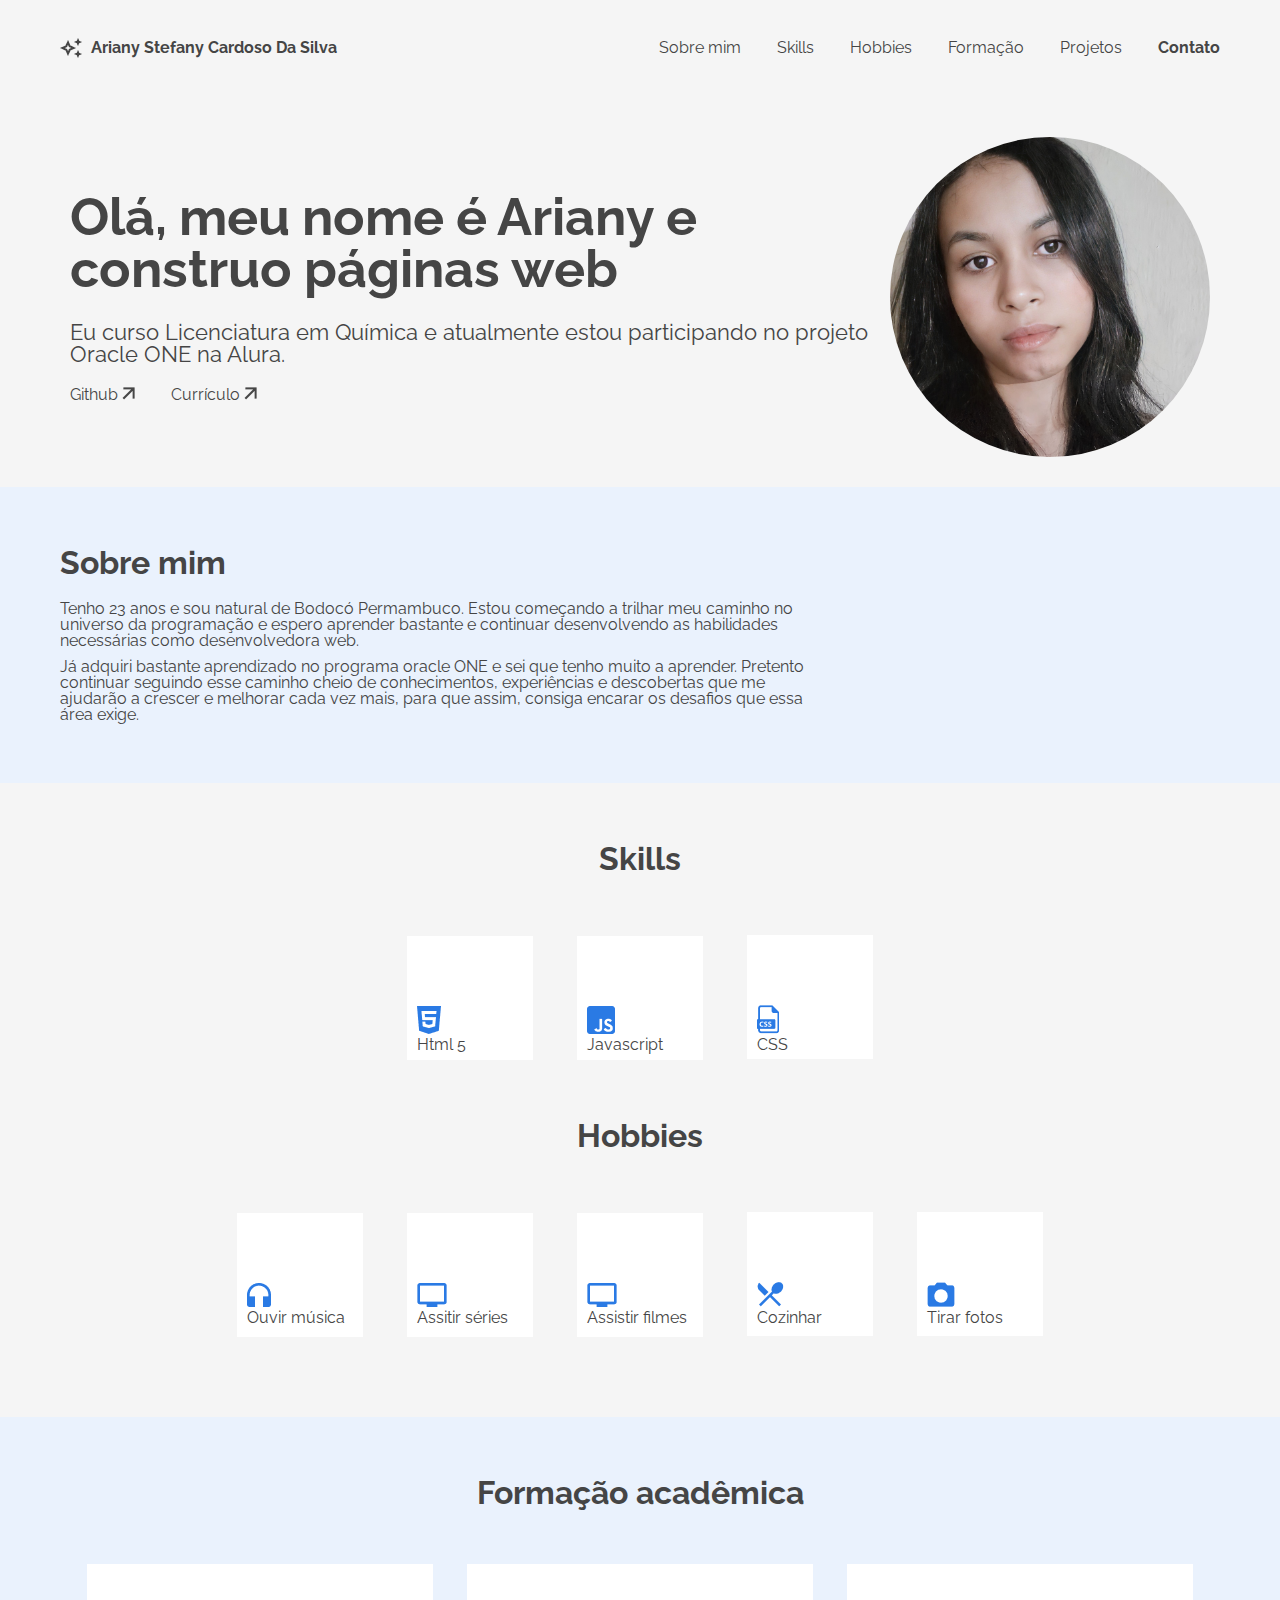
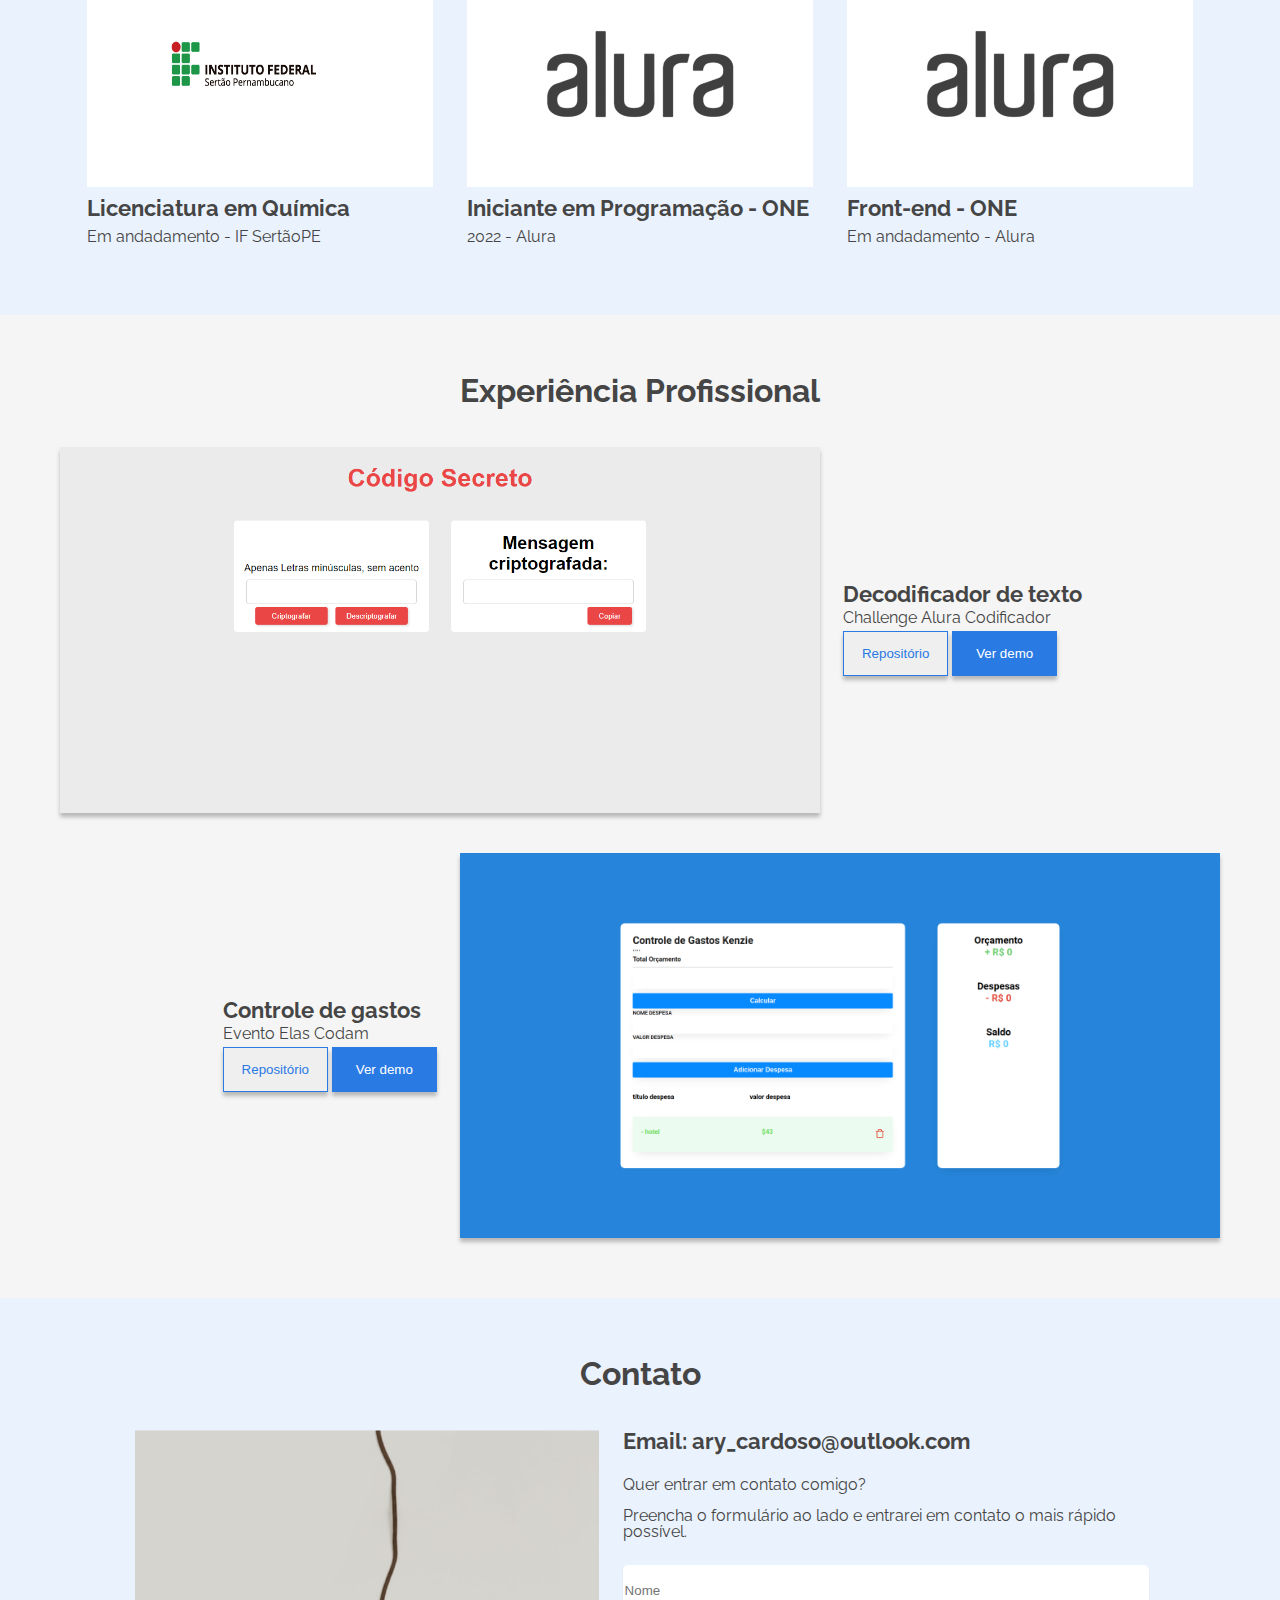
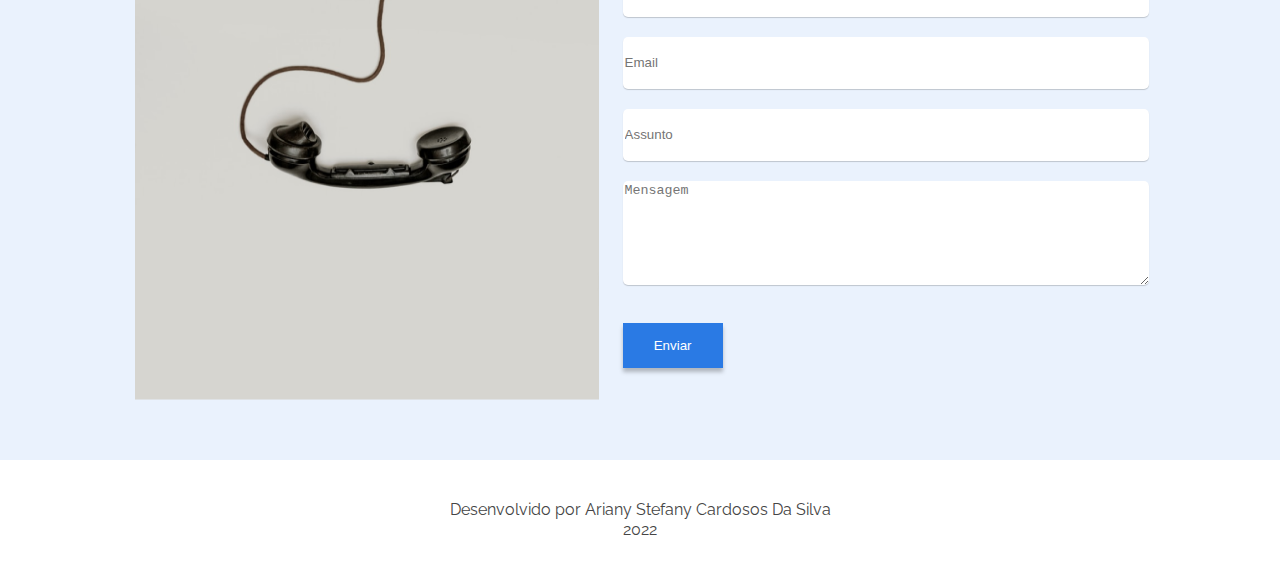
<file: index.html>
<!DOCTYPE html>
<html lang="pt-Br">
<head>
    <meta charset="UTF-8">
    <meta http-equiv="X-UA-Compatible" content="IE=edge">
    <meta name="viewport" content="width=device-width, initial-scale=1.0">
    <title>Portfólio</title>
    <link rel="stylesheet" href="reset.css">
    <link rel="stylesheet" href="style.css">
    <link rel="preconnect" href="https://fonts.googleapis.com">
    <link rel="preconnect" href="https://fonts.gstatic.com" crossorigin>
    <link href="https://fonts.googleapis.com/css2?family=Raleway:wght@400;700&display=swap" rel="stylesheet">
</head>
<body>
    <header>
        <div class="container-cabecalho">
        <div class="nome">
            <img src="imagens/icone.png" class="imagem" alt="ícone estrela">
            <img src="imagens/icone 2.png" class="imagem-2" alt="ícone estrela">
            <img src="imagens/icone 2.png" class="imagem-3" alt="ícone estrela">
            <p>Ariany Stefany Cardoso Da Silva</p>
        </div>
            <nav>
                <ul>
                    <li class="lista-cabecalho"><a href="#sobre-mim">Sobre mim</a></li>
                    <li class="lista-cabecalho"><a href="#skills">Skills</a></li>
                    <li class="lista-cabecalho"><a href="#hobbies">Hobbies</a></li>
                    <li class="lista-cabecalho"><a href="#formacoes">Formação</a></li>
                    <li class="lista-cabecalho"><a href="#experiencia-profissional">Projetos</a></li>
                    <li><a href="#contato">Contato</a></li>
                </ul>
            </nav>
        </div>
    </header>
    <main>
        <section class="secao-apresentacao">
            <div class="container-apresentacao">
                <div class="texto-apresentacao">
                    <h1 class="titulo">Olá, meu nome é Ariany e construo páginas web</h1>
                    <p>Eu curso Licenciatura em Química e atualmente estou participando no projeto Oracle ONE na Alura.</p>
                    <ul class="lista-informacoes">
                        <li><a href="https://github.com/Ary-Cardoso" target="_blank">Github </a></li>
                        <li><a href="https://drive.google.com/file/d/1rkmi6W0Ya3ptHmIt-QkqDTt--MhXofC-/view?usp=sharing" target="_blank">Currículo </a></li>
                    </ul>
                </div>
                <img src="imagens/img-perfil.jpg" class="imagem-perfil" alt="imagem de perfil">  
            </div>
        </section>

        <section class="secao-sobre-mim" id="sobre-mim">
            <h2>Sobre mim</h2>
            <div class="texto-sobre-mim">
                <p class="paragrafo-incial">Tenho 23 anos e sou natural de Bodocó Permambuco. Estou começando a trilhar meu caminho no universo da programação e espero aprender bastante e continuar desenvolvendo as habilidades necessárias como desenvolvedora web.</p>
                <p class="paragrafo-final">Já adquiri bastante aprendizado no programa oracle ONE e sei que tenho muito a aprender. Pretento continuar seguindo esse caminho cheio de conhecimentos, experiências e descobertas que me ajudarão a crescer e melhorar cada vez mais, para que assim, consiga encarar os desafios que essa área exige.</p>
            </div>
        </section>

        <section class="secao-skills" id="skills">
            <h2>Skills</h2>
            <ul>
                <li>
                    <img src="imagens/img-html.png" alt="ícone HTML">
                    <p>Html 5</p>
                </li>
                <li>
                    <img src="imagens/img-js.png" alt="ícone JavaScript">
                    <p>Javascript</p>
                </li>
                <li>
                    <img src="imagens/img-css.png" alt="ícone CSS">
                    <p>CSS</p>
                </li>
            </ul>
        </section>
        <section class="secao-hobbies" id="hobbies">
            <h2>Hobbies</h2>
            <ul>
                <li>
                    <img src="imagens/img-musica.png" alt="ícone fone">
                    <p>Ouvir música</p>
                </li>
                <li>
                    <img src="imagens/img-series.png" alt="ícone TV">
                    <p>Assitir séries</p>
                </li>
                <li>
                    <img src="imagens/img-filmes.png" alt="ícone TV">
                    <p>Assistir filmes</p>
                </li>
                <li>
                    <img src="imagens/img-cozinhar.png" alt="ícone talheres">
                    <p>Cozinhar</p>
                </li>
                <li>
                    <img src="imagens/img-fotos.png" alt="ícone câmera">
                    <p>Tirar fotos</p>
                </li>
            </ul>
        </section>
        <section class="secao-formacoes" id="formacoes">
            <h2>Formação acadêmica</h2>
            <ul>
                <li>
                    <img src="imagens/logo-if-sertao-pe.png" class="if-logo" alt="logo ifsertão PE">
                    <div class="informacao-formacoes">
                    <h3 class="nome-curso">Licenciatura em Química</h3>
                    <p class="status">Em andadamento - IF SertãoPE</p>
                    </div>
                </li>
                <li>
                    <img src="imagens/logo-alura.png" class="alura-logo" alt="logo Alura">
                    <div class="informacao-formacoes">
                    <h3 class="nome-curso">Iniciante em Programação - ONE</h3>
                    <p class="status">2022 - Alura</p>
                    </div>
                </li>
                <li>
                    <img src="imagens/logo-alura.png" class="alura-logo" alt="logo Alura">
                    <div class="informacao-formacoes">
                    <h3 class="nome-curso">Front-end - ONE</h3>
                    <p class="status"> Em andadamento - Alura</p>
                    </div>
                </li>
            </ul>
        </section>
        <section class="secao-experiencia-profissional" id="experiencia-profissional">
            <h2>Experiência Profissional</h2>
            <div class="container-decodificador">
                <img src="imagens/img-decodificador-de-texto.png" class="imagem-decodificador" alt="imagem projeto decodificador">
                <div class="informacoes-projeto-decodificador">
                    <h3 class="titulo-projeto">Decodificador de texto</h3>
                    <p class="informacao-projeto"> Challenge Alura Codificador</p>
                    <button class="repositorio-decodificador"><a href="https://github.com/Ary-Cardoso/AluraChallenge-OracleOne-LogicaDeProgramacao-decodificador.git" target="_blank"> Repositório</a></button>
                    <button class="demo-decodificador"><a href="https://ary-cardoso.github.io/AluraChallenge-OracleOne-LogicaDeProgramacao-decodificador/" target="_blank">Ver demo</a></button>
                </div>
            </div>

            <div class="container-controle-de-gastos">
                <img src="imagens/img-controle-de-gastos.png" class="imagem-controle-de-gastos" alt="imagem projeto controle de gastos">
                <div class="informacoes-projeto-controle-de-gastos">
                    <h3 class="titulo-projeto">Controle de gastos</h3>
                    <p class="informacao-projeto">Evento Elas Codam </p>
                    <button class="repositorio-controle-de-gastos"><a href="https://github.com/Ary-Cardoso/Projeto-controle-de-gastos-kenzie.git" target="_blank">Repositório</a></button>
                    <button class="demo-controle-de-gastos"><a href="https://ary-cardoso.github.io/Projeto-controle-de-gastos-kenzie/" target="_blank">Ver demo</a></button>
                </div> 
            </div>
        </section>
        <section class="secao-contato" id="contato">
            <h2 class="titulo-contato">Contato</h2>
            <div class="container-contato">
                <img src="imagens/img-contato.png" class="imagem-contato" alt="imagem telefone">
                <div class="formulario">
                    <h3 class="email-contato">Email: ary_cardoso@outlook.com</h2>
                    <p class="texto-contato">Quer entrar em contato comigo?</p>
                    <p class="texto-contato">Preencha o formulário ao lado e entrarei em contato o mais rápido possível.</p>
                    <form name="form" class="form" action="http://127.0.0.1:5500/envio.html">

                        <input class="contato-input" type="text" name="nome" id="seu-nome" placeholder="Nome" >

                        <input class="contato-input" type="email" name="email" id="seu-email" placeholder="Email" >

                        <input class="contato-input" type="text" name="assunto" id="seu-assunto" placeholder="Assunto" >

                        <textarea class="contato-textarea" rows="5" cols="40" name="mensagem" id="sua-mensagem" placeholder="Mensagem"></textarea>
                        
                        <button class="enviar" type="submit" id="submit">Enviar</button>
                    </form>
                 </div>
            </div>
        </section>
    </main>
    <footer class="rodape">
        <p>Desenvolvido por Ariany Stefany Cardosos Da Silva</p>
        <p>2022</p>
    </footer>
    <script src="script.js"></script>
</body>
</html>
</file>
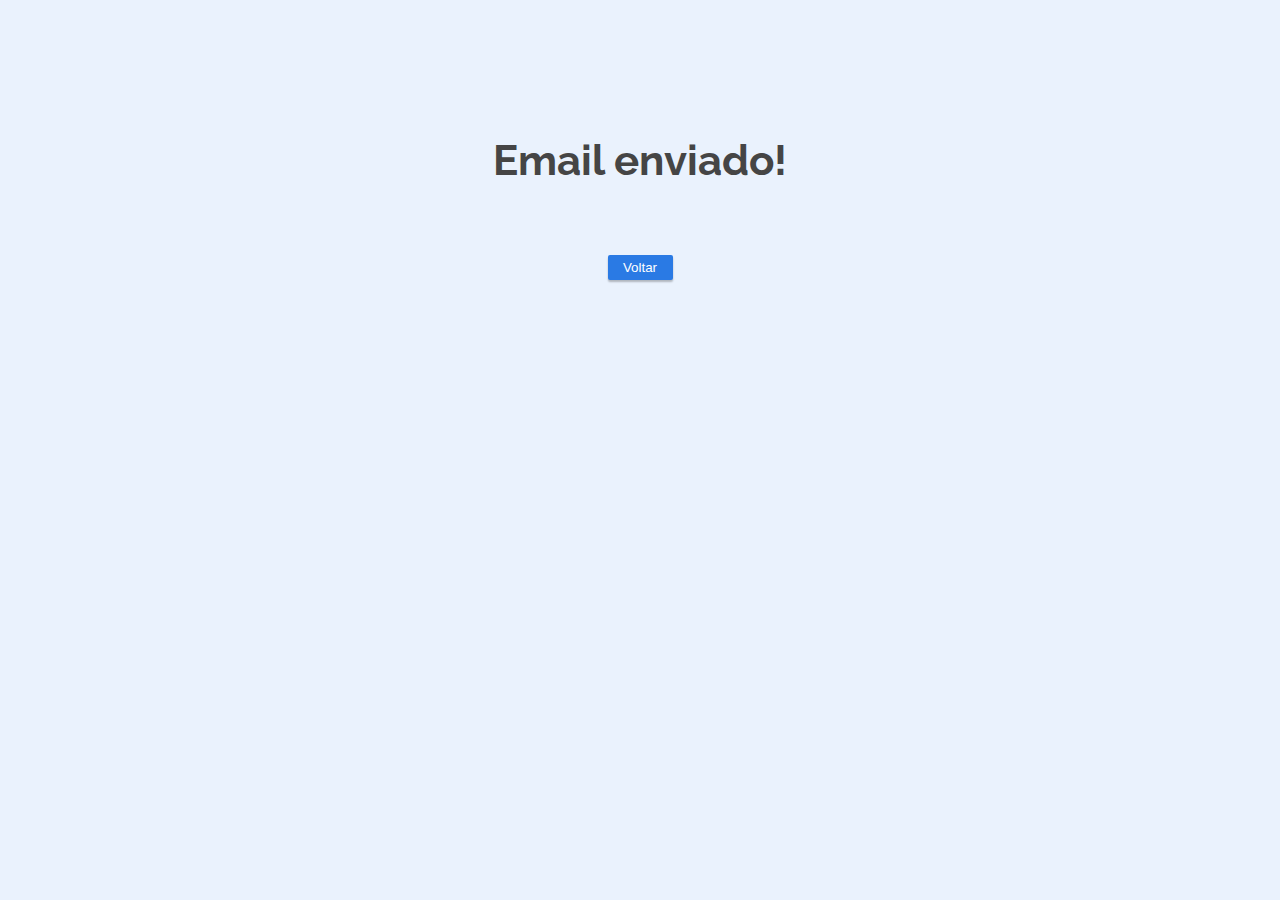
<file: envio.html>
<!DOCTYPE html>
<html lang="pt-Br">
<head>
    <meta charset="UTF-8">
    <meta http-equiv="X-UA-Compatible" content="IE=edge">
    <meta name="viewport" content="width=device-width, initial-scale=1.0">
    <title>Email enviado</title>
    <link rel="stylesheet" href="reset.css">
    <link rel="preconnect" href="https://fonts.googleapis.com">
    <link rel="preconnect" href="https://fonts.gstatic.com" crossorigin>
    <link href="https://fonts.googleapis.com/css2?family=Raleway:wght@400;700&display=swap" rel="stylesheet">
    <link rel="stylesheet" href="./envio-css/envio.css">
</head>
<body>
    <main>
        <div class="mensagem">
            <div class="texto">
                <p>Email enviado!</p>
            </div>
               <button><a href="https://ary-cardoso.github.io/AluraChallenge-OracleOne-Front-End-Portfolio/">Voltar</a></button>
           </div>
    </main>
</body>
</html>
</file>
<file: style.css>
body{
    font-family: 'Raleway', sans-serif;
    color: hsl(0, 0%, 27%); 
}

h2{
    font-size: 32px;
    font-weight: bold;
}

h3{
    font-size: 22px;
}

.secao-skills ul, .secao-hobbies ul, .secao-formacoes ul {
    margin-top: 40px;
}


/*cabeçalho*/

header{
    background-color: #F5F5F5;
    padding: 40px 60px;
}

.imagem{
    margin-bottom:8px;
    margin-right: 2px;
}

.imagem-2{
    margin-left: -8px;
    margin-bottom: 6px;
}

.imagem-3{
    margin-bottom: 18px;
    margin-left: -12px;
    margin-top: -2px;
}

.container-cabecalho{
    display: flex;
    justify-content: space-between;
}


.nome p{
    font-weight: bold;
    margin-left: 5px;
    display: inline;
    vertical-align: top;
}

nav a{
    text-decoration: none;
    color: hsl(0, 0%, 27%);
}


nav li{
    display: inline;
    margin: 0 0 0 32px; 
}

nav li:last-child{
    font-weight: bold;   
}


/*seção apresentação*/

.secao-apresentacao{
    background-color: #F5F5F5;
    padding: 20px 60px;
}

.container-apresentacao{
    display: flex;
    align-items: center;
    justify-content: space-between;
}

.titulo{
    font-weight: bold;
    font-size: 52px;
}

.texto-apresentacao{
    padding-left: 10px;
}


.texto-apresentacao p {
    font-size: 22px;
    margin-top: 26px;
}

.imagem-perfil {
    width: 320px;
    height: 320px;
    border-radius: 50%;
    padding: 10px;
}

.lista-informacoes li{
    display:inline;
    margin-right: 32px;
}

.lista-informacoes li:after{
    content:url(./imagens/img-seta.png);
}


.lista-informacoes a {
    text-decoration: none;
    color: hsl(0, 0%, 27%);
}


.lista-informacoes{
    margin-top: 22px;
}


/*seção sobre mim*/

.secao-sobre-mim{
    background-color: #EAF2FD;
    padding: 60px;
}

.texto-sobre-mim{
    width: 65%;
    margin-top: 22px;
}

.paragrafo-final{
    margin-top: 10px;
}


/*seção skills e hobbies*/

.secao-skills{
    background-color: #F5F5F5;
    padding: 60px 60px 40px 60px;
    text-align: center;
}

.secao-skills li, .secao-hobbies li{
    background-color: white;
    display: inline-block;
    width: 126px;
    height: 124px;
    text-align: left;
    padding: 10px;
    box-sizing: border-box;
    margin: 20px;
}

.secao-skills img, .secao-hobbies img{
    margin-top: 60px;
}


.secao-hobbies{
    background-color: #F5F5F5;
    padding: 0 60px 60px 60px;
    text-align: center;
}


/*seção Formações*/

.secao-formacoes{
    background-color: #EAF2FD;
    text-align: center;
    padding: 60px;
}

.secao-formacoes li{
    background-color: white;
    display: inline-block;
    width: 346px;
    height: 276px;
    margin: 15px; 
}

.if-logo, .alura-logo{
    width: 190px;
    height: 130px;
    margin: 45px;
}

.informacao-formacoes{
    background: #EAF2FD;
    text-align: left; 
}

.nome-curso{
    font-weight: bold;
    padding-top: 10px;
}
.status{
    margin-top: 10px; 
}


/*Seçao experiência profissional*/

.secao-experiencia-profissional{
    background-color: #F5F5F5;
    padding: 60px;
}

.secao-experiencia-profissional h2{
    text-align: center;
}

.container-decodificador{
    margin-top: 40px;
    display: flex;
    align-items: center;
    justify-content: flex-start;
}

.container-controle-de-gastos{
    display: flex;
    justify-content: flex-end;
    margin-top: 40px;
    align-items: center;
}

.imagem-decodificador, .imagem-controle-de-gastos{
    width:760px;
    height:auto;
    box-shadow: 0px 4px 4px 0px #00000040;
}

.informacoes-projeto-decodificador{
    margin: 2%;
}

.titulo-projeto{
    font-weight: bold;
    margin-bottom: 5px;
}

.informacao-projeto{
    margin-bottom: 5px;
}

.informacoes-projeto-decodificador button, .informacoes-projeto-controle-de-gastos button{
    height: 45px;
    width: 105px;
    box-shadow: 0px 4px 4px 0px #00000040;
    transition:  0.3s;
}

.informacoes-projeto-decodificador button:hover, .informacoes-projeto-controle-de-gastos button:hover{
    transform: scale(1.1);
}


.demo-decodificador, .demo-controle-de-gastos{
    background:#2A7AE4;
    border: none;
}

.demo-decodificador a, .demo-controle-de-gastos a{
    text-decoration: none;
    color: white;
}

.repositorio-decodificador, .repositorio-controle-de-gastos{
	border: 1px solid #2A7AE4;
}

.repositorio-decodificador a, .repositorio-controle-de-gastos a{
    text-decoration: none;
    color:#2A7AE4;
}

.informacoes-projeto-controle-de-gastos{
   order: -1;
   margin: 2%;
}


/*contato*/

.secao-contato{
    background-color: #EAF2FD;
    padding: 60px;
}
.titulo-contato{
    text-align: center;
}
.container-contato{
    margin-top: 40px;
    display: flex;
    justify-content: center;
}

.email-contato{
    font-weight: bold;
    margin-bottom: 25px;
}

.imagem-contato{
    width: 464px;
    height: 570px;
}   

.formulario{
    width: 45%;
    margin-left: 2%;
    display: flex;
    flex-direction: column;
}


.texto-contato{
    margin-bottom: 15px;
}

.contato-input{
    border: none;
    height: 50px;
    margin: 10px 0;
    width: 100%;
    border-radius: 5px;
    box-shadow: 0px 1px 1px 0px #00000030;
}

.contato-textarea{
    border: none;
    margin: 10px 0;
    height: 100px;
    width: 100%;
    border-radius: 5px;
    box-shadow: 0px 1px 1px 0px #00000030;
}

.enviar{
    width: 100px;
    height: 45px;
    background:#2A7AE4;
    border: none;
    color: white;
    margin-top: 25px;
    box-shadow: 0px 4px 4px 0px #00000040;
    transition: 0.3s;
}

.enviar:hover{
    transform: scale(1.1);
}

.rodape{
    background-color: white;
    text-align: center;
    padding: 40px;
}

.rodape p {
    line-height:20px;
}



/*versão mobile*/

@media (max-width: 1000px){

    .lista-cabecalho{
        display: none;
    }

    .titulo{
        font-size: 26px;
    }

    .texto-apresentacao p{
        font-size: 16px;
    }

    .texto-sobre-mim{
        width: 100%;
    }

    h2{
        font-size: 26px;
    }

    .imagem-perfil{
        width: 210px;
        height: auto;
        margin-left: 2%;
    }

    .container-decodificador, .container-controle-de-gastos{
        flex-direction: column;
        align-items: center;
    }
    .imagem-decodificador, .imagem-controle-de-gastos{
        width: 100%;
    }

    .informacoes-projeto-controle-de-gastos{
        order: 0; 
    }
 
    .imagem-contato{
        display: none;
    }

    .formulario{
        width: 90%;
        margin: 0;
    }
}

@media (max-width: 600px){
     header, .secao-apresentacao,.secao-sobre-mim , .secao-skills, .secao-formacoes, .secao-experiencia-profissional, .secao-contato{
      padding: 35px 20px;
    }

    .lista-cabecalho{
        display: none;
    }

    .container-apresentacao{
       display: flex;
       flex-direction: column;
    }

    .titulo, h2{
         font-size: 26px;
     } 

    .secao-apresentacao p{
        font-size: 16px;
    }

    .imagem-perfil{
        width: 55%;
        margin-bottom: 10px;
        height: auto;
        order: -1;  
    }
    .texto-apresentacao, .texto-sobre-mim{
        width: 100%;
    }

    .secao-skills li, .secao-hobbies li{
        margin: 15px;
    }

    .secao-hobbies{
        padding: 20px 10px;
    }
   .secao-formacoes li{
       margin: 15px 0;
       width: 100%;
   }

    .container-decodificador, .container-controle-de-gastos{
      flex-direction: column;
   }

   .imagem-decodificador, .imagem-controle-de-gastos{
       width: 100%;
   }

   .informacoes-projeto-controle-de-gastos{
       order: 0; 
   }

   .imagem-contato{
       display: none;
   }

   .formulario{
       width: 100%;
       margin: 0;
   }

    .rodape{
        padding: 20px;
    }

}
</file>
<file: envio-css/envio.css>
body{
    background-color: #EAF2FD;
    font-family: 'Raleway', sans-serif;
    color: hsl(0, 0%, 27%);
}

main{
    display: flex;
    justify-content: center;
}
.mensagem{
    display: flex;
    flex-direction: column;
    justify-content: space-between;
    align-items: center;
    margin-top: 140px;
    width: 320px;
    height: 140px;
    border-radius: 5px;  
}

.texto{
    font-size: 42px;
    font-weight: bold; 
}

.mensagem button{
    padding: 5px;
    width: 65px;
    border: none;
    border-radius: 2px;
    background-color: #2A7AE4;
    box-shadow: 0px 2px 2px 0px #00000040;
}

.mensagem a {
    text-decoration: none;
    color: white; 
}
</file>
